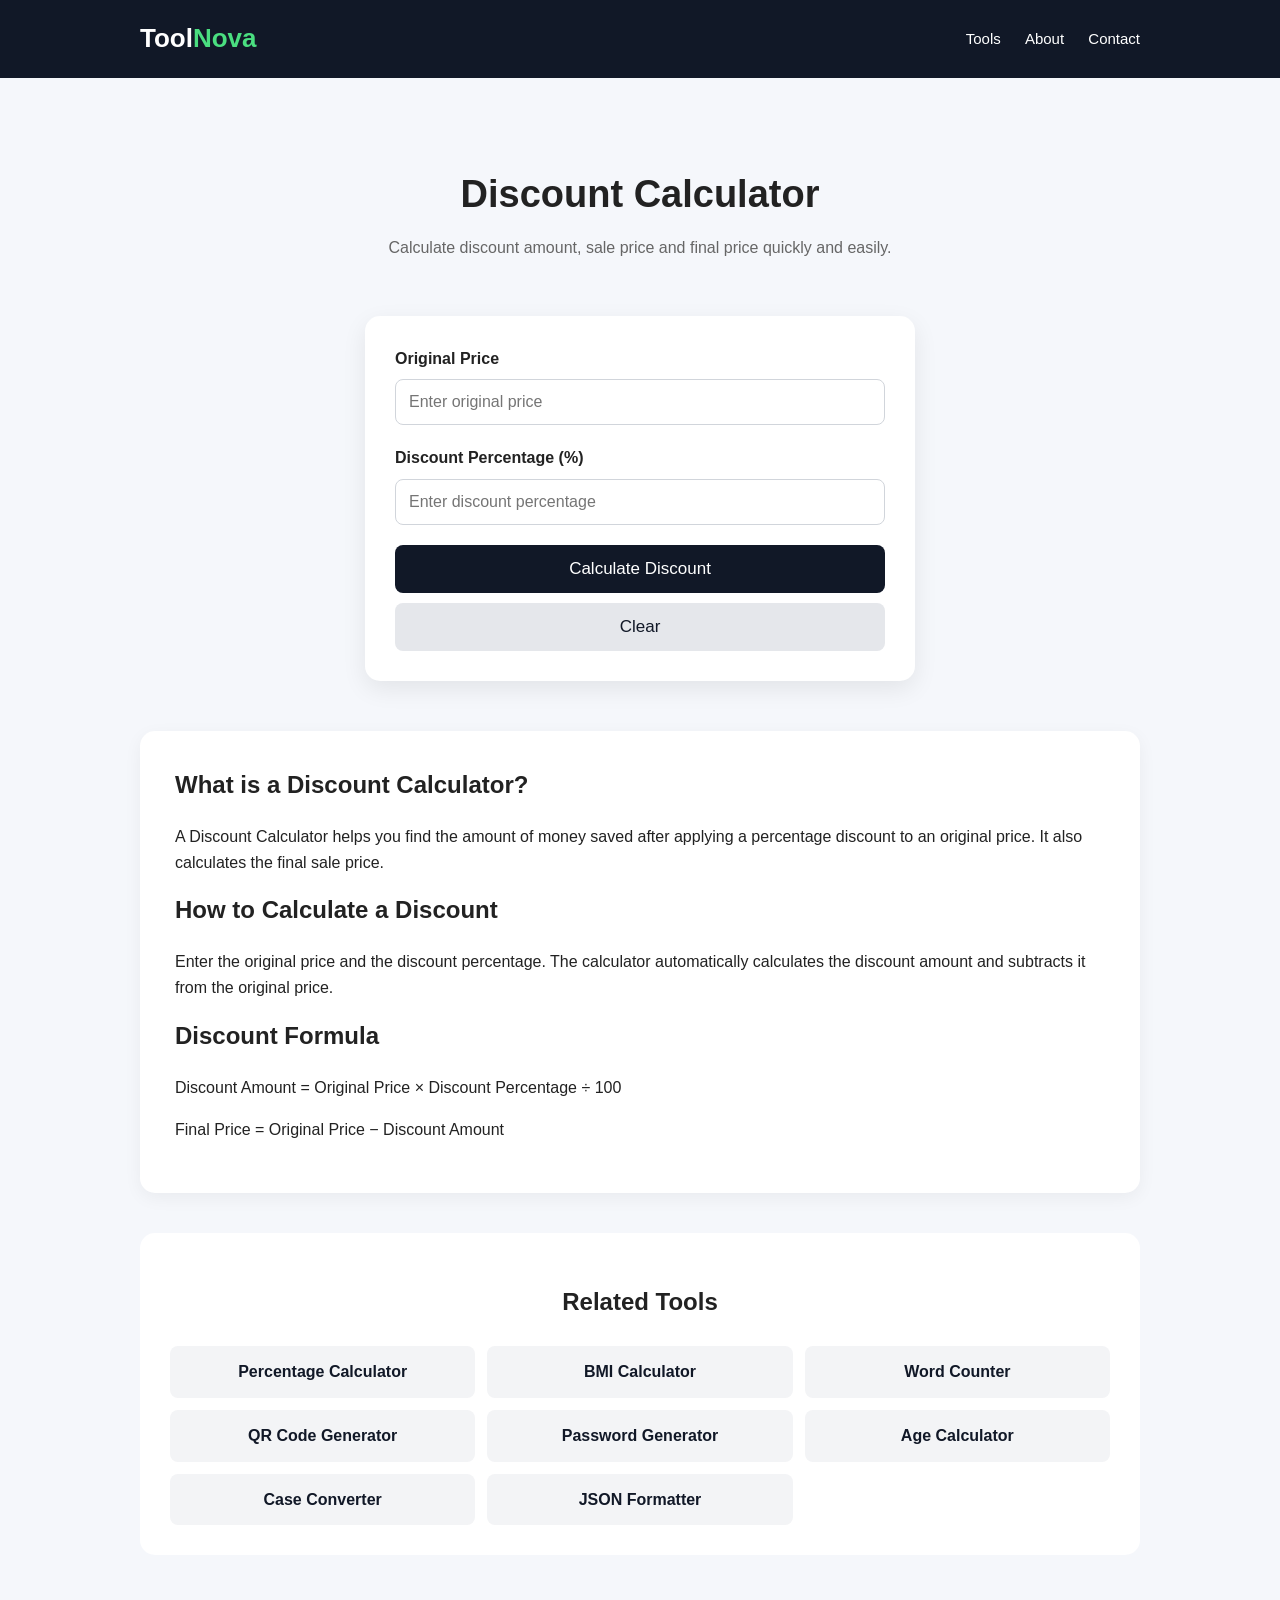
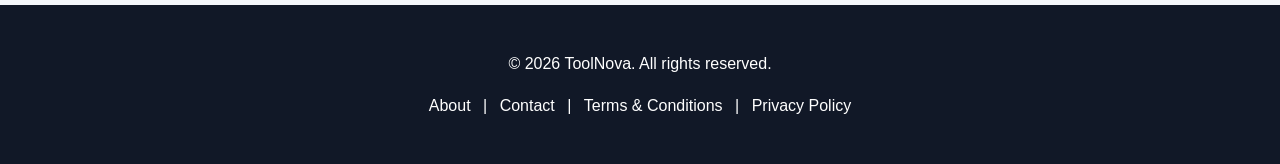
<file: TOOLS/DISCOUNT-CALCULATOR.HTML>
<!DOCTYPE html>
<html lang="en">

<head>

    <meta charset="UTF-8">

    <meta name="viewport"
          content="width=device-width, initial-scale=1.0">

    <meta name="description"
          content="Free online Discount Calculator. Calculate discount amount, sale price and final price quickly and easily with ToolNova.">

    <meta name="keywords"
          content="discount calculator, discount percentage calculator, sale price calculator, final price calculator, online discount calculator">

    <meta name="author"
          content="ToolNova">

    <meta name="robots"
          content="index, follow">

    <title>Discount- Calculator - Calculate Sale Price | ToolNova</title>

    <!-- FAVICON -->
    <link rel="icon" type="image/png" href="../assets/favicon.png">

    <style>

        * {
            box-sizing: border-box;
        }

        body {
            margin: 0;
            font-family: Arial, sans-serif;
            background: #f5f7fb;
            color: #222;
            line-height: 1.6;
        }

        .container {
            width: 90%;
            max-width: 1000px;
            margin: auto;
        }

        header {
            background: #111827;
            padding: 18px 0;
        }

        .nav {
            display: flex;
            justify-content: space-between;
            align-items: center;
        }

        .logo {
            color: white;
            text-decoration: none;
            font-size: 26px;
            font-weight: bold;
        }

        .logo span {
            color: #4ade80;
        }

        nav a {
            color: white;
            text-decoration: none;
            margin-left: 20px;
            font-size: 15px;
        }

        nav a:hover {
            color: #4ade80;
        }

        .page-header {
            text-align: center;
            padding: 55px 20px 30px;
        }

        .page-header h1 {
            margin-bottom: 10px;
            font-size: 38px;
        }

        .page-header p {
            color: #666;
            max-width: 700px;
            margin: auto;
        }

        .calculator-box {
            background: white;
            max-width: 550px;
            margin: 25px auto 50px;
            padding: 30px;
            border-radius: 15px;
            box-shadow: 0 8px 25px rgba(0,0,0,0.08);
        }

        .input-group {
            margin-bottom: 20px;
        }

        .input-group label {
            display: block;
            margin-bottom: 8px;
            font-weight: bold;
        }

        .input-group input {
            width: 100%;
            padding: 13px;
            border: 1px solid #d1d5db;
            border-radius: 8px;
            font-size: 16px;
            outline: none;
        }

        .input-group input:focus {
            border-color: #4ade80;
        }

        button {
            width: 100%;
            padding: 14px;
            border: none;
            border-radius: 8px;
            background: #111827;
            color: white;
            font-size: 17px;
            cursor: pointer;
        }

        button:hover {
            background: #1f2937;
        }

        .clear-btn {
            margin-top: 10px;
            background: #e5e7eb;
            color: #111827;
        }

        .clear-btn:hover {
            background: #d1d5db;
        }

        .result {
            margin-top: 25px;
            padding: 20px;
            background: #f0fdf4;
            border-radius: 10px;
            text-align: center;
            display: none;
        }

        .result h2 {
            margin-top: 0;
        }

        .result p {
            margin: 8px 0;
            font-size: 17px;
        }

        .info-section {
            background: white;
            padding: 35px;
            margin-bottom: 40px;
            border-radius: 15px;
            box-shadow: 0 5px 18px rgba(0,0,0,0.05);
        }

        .info-section h2 {
            margin-top: 0;
        }

        .related-tools {
            background: white;
            padding: 30px;
            margin-bottom: 50px;
            border-radius: 15px;
        }

        .related-tools h2 {
            text-align: center;
            margin-bottom: 25px;
        }

        .related-grid {
            display: grid;
            grid-template-columns: repeat(3, 1fr);
            gap: 12px;
        }

        .related-grid a {
            display: block;
            padding: 13px;
            text-align: center;
            background: #f3f4f6;
            color: #111827;
            text-decoration: none;
            border-radius: 8px;
            font-weight: bold;
        }

        .related-grid a:hover {
            background: #e5e7eb;
        }

        footer {
            background: #111827;
            color: white;
            padding: 30px 0;
            text-align: center;
        }

        footer a {
            color: white;
            text-decoration: none;
            margin: 0 8px;
        }

        footer a:hover {
            color: #4ade80;
        }

        @media (max-width: 700px) {

            .nav {
                flex-direction: column;
                gap: 15px;
            }

            nav a {
                margin: 0 7px;
            }

            .page-header h1 {
                font-size: 30px;
            }

            .calculator-box {
                padding: 20px;
            }

            .info-section {
                padding: 22px;
            }

            .related-grid {
                grid-template-columns: 1fr;
            }

        }

    </style>

</head>


<body>


<!-- ================= HEADER ================= -->

<header>

    <div class="container nav">

        <a href="../index.html" class="logo">
            Tool<span>Nova</span>
        </a>

        <nav>

            <a href="../index.html#tools">
                Tools
            </a>

            <a href="../pages/about.html">
                About
            </a>

            <a href="../pages/contact.html">
                Contact
            </a>

        </nav>

    </div>

</header>



<!-- ================= PAGE HEADER ================= -->

<section class="page-header">

    <div class="container">

        <h1>
            Discount Calculator
        </h1>

        <p>
            Calculate discount amount, sale price and final price
            quickly and easily.
        </p>

    </div>

</section>



<!-- ================= CALCULATOR ================= -->

<div class="container">

    <div class="calculator-box">

        <div class="input-group">

            <label for="originalPrice">
                Original Price
            </label>

            <input
                type="number"
                id="originalPrice"
                placeholder="Enter original price"
                min="0"
                step="any"
            >

        </div>


        <div class="input-group">

            <label for="discountPercent">
                Discount Percentage (%)
            </label>

            <input
                type="number"
                id="discountPercent"
                placeholder="Enter discount percentage"
                min="0"
                max="100"
                step="any"
            >

        </div>


        <button onclick="calculateDiscount()">
            Calculate Discount
        </button>


        <button class="clear-btn"
                onclick="clearCalculator()">
            Clear
        </button>


        <!-- RESULT -->

        <div class="result" id="result">

            <h2>
                Result
            </h2>

            <p>
                Discount Amount:
                <strong id="discountAmount">0</strong>
            </p>

            <p>
                Final Price:
                <strong id="finalPrice">0</strong>
            </p>

        </div>

    </div>

</div>



<!-- ================= SEO CONTENT ================= -->

<section class="container">

    <div class="info-section">

        <h2>
            What is a Discount Calculator?
        </h2>

        <p>
            A Discount Calculator helps you find the amount of money
            saved after applying a percentage discount to an original
            price. It also calculates the final sale price.
        </p>


        <h2>
            How to Calculate a Discount
        </h2>

        <p>
            Enter the original price and the discount percentage.
            The calculator automatically calculates the discount
            amount and subtracts it from the original price.
        </p>


        <h2>
            Discount Formula
        </h2>

        <p>
            Discount Amount = Original Price × Discount Percentage ÷ 100
        </p>

        <p>
            Final Price = Original Price − Discount Amount
        </p>

    </div>

</section>



<!-- ================= RELATED TOOLS ================= -->

<section class="container">

    <div class="related-tools">

        <h2>
            Related Tools
        </h2>


        <div class="related-grid">

            <a href="percentage-calculator.html">
                Percentage Calculator
            </a>

            <a href="bmi-calculator.html">
                BMI Calculator
            </a>

            <a href="word-counter.html">
                Word Counter
            </a>

            <a href="qr-code-generator.html">
                QR Code Generator
            </a>

            <a href="password-generator.html">
                Password Generator
            </a>

            <a href="age-calculator.html">
                Age Calculator
            </a>

            <a href="case-converter.html">
                Case Converter
            </a>

            <a href="json-formatter.html">
                JSON Formatter
            </a>

        </div>

    </div>

</section>



<!-- ================= FOOTER ================= -->

<footer>

    <div class="container">

        <p>
            © 2026 ToolNova. All rights reserved.
        </p>

        <p>

            <a href="../pages/about.html">
                About
            </a>

            |

            <a href="../pages/contact.html">
                Contact
            </a>

            |

            <a href="../pages/terms.html">
                Terms & Conditions
            </a>

            |

            <a href="../pages/privacy.html">
                Privacy Policy
            </a>

        </p>

    </div>

</footer>



<!-- ================= JAVASCRIPT ================= -->

<script>

    function calculateDiscount() {

        const originalPrice =
            parseFloat(document.getElementById("originalPrice").value);

        const discountPercent =
            parseFloat(document.getElementById("discountPercent").value);


        if (
            isNaN(originalPrice) ||
            isNaN(discountPercent) ||
            originalPrice < 0 ||
            discountPercent < 0 ||
            discountPercent > 100
        ) {

            alert(
                "Please enter a valid price and discount percentage between 0 and 100."
            );

            return;

        }


        const discountAmount =
            originalPrice * discountPercent / 100;


        const finalPrice =
            originalPrice - discountAmount;


        document.getElementById("discountAmount").textContent =
            discountAmount.toFixed(2);


        document.getElementById("finalPrice").textContent =
            finalPrice.toFixed(2);


        document.getElementById("result").style.display =
            "block";

    }


    function clearCalculator() {

        document.getElementById("originalPrice").value = "";

        document.getElementById("discountPercent").value = "";

        document.getElementById("discountAmount").textContent = "0";

        document.getElementById("finalPrice").textContent = "0";

        document.getElementById("result").style.display = "none";

    }

</script>


</body>

</html>
</file>
